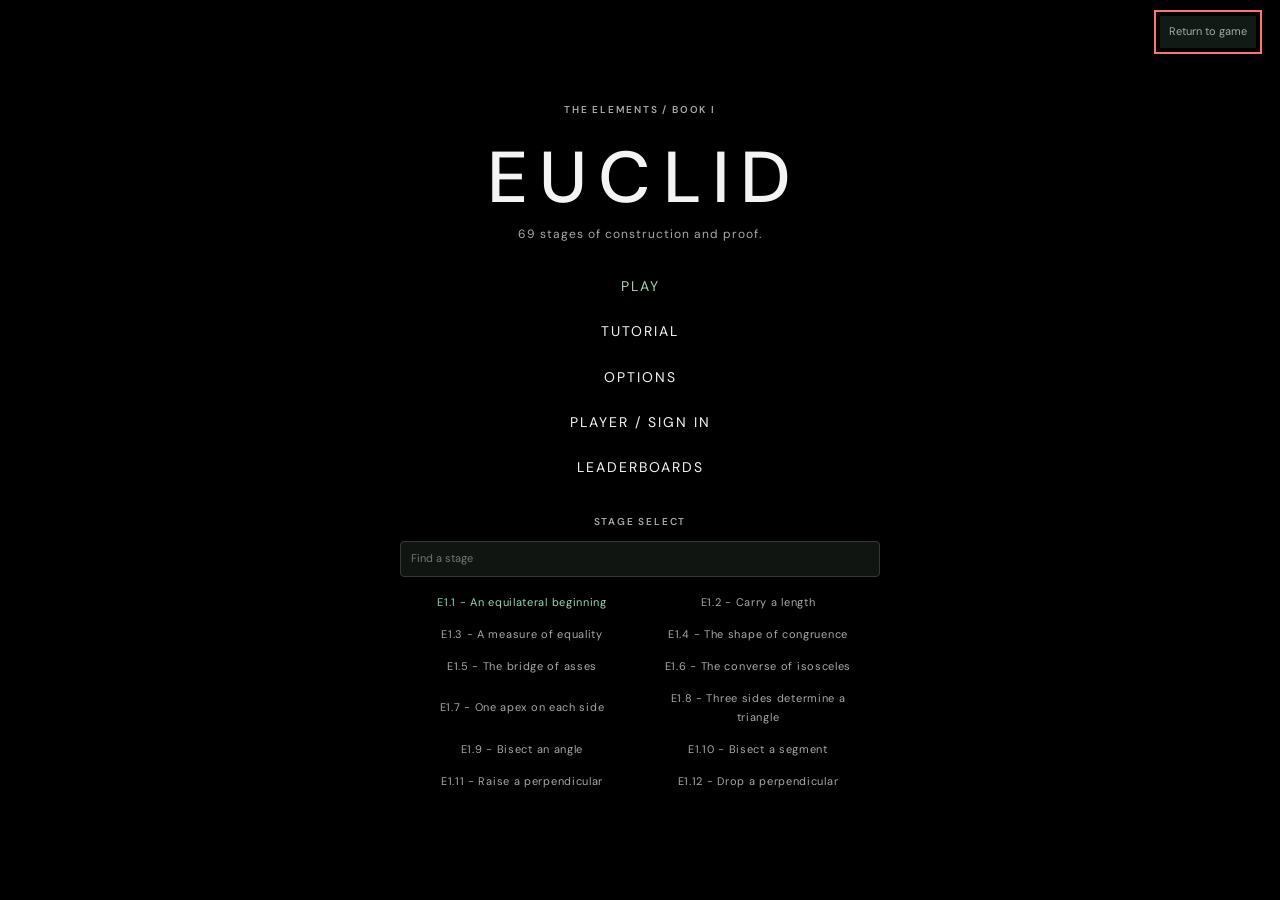
<file: index.html>
<!doctype html>
<html lang="en"><head><meta charset="utf-8"><meta name="viewport" content="width=device-width,initial-scale=1,interactive-widget=resizes-content"><title>Euclid — A workshop in first principles</title><link rel="stylesheet" href="style.css?v=plain-book3-proofs-20261116"></head>
<body><header><a class="brand" href="./">Ε <span>EUCLID<small>A WORKSHOP IN FIRST PRINCIPLES</small></span></a><nav id="chapters" aria-label="Propositions"></nav><div class="header-actions"><button id="main-menu-button" type="button">Menu</button><button id="help">How to play ↗</button></div></header>
<main><section class="brief"><div><span class="eyebrow">THE ELEMENTS / BOOK I</span><h1 id="title"></h1><p id="description"></p><p id="practice-status" class="practice-status" role="status" hidden></p></div><div class="brief-actions"><button id="practice-next" type="button" hidden>Next stage</button><button id="hint">✧ &nbsp; A little guidance</button></div><aside id="learning-guidance" hidden role="button" tabindex="0" aria-label="Perform the next guided step"><span class="eyebrow">NEXT STEP &#9654;</span><p id="learning-instructions" role="status" aria-live="polite"></p></aside><div id="ranked-status" class="ranked-status" hidden aria-live="polite"><strong>RANKED</strong><span id="ranked-timer" aria-live="off">0:00.0</span><span id="ranked-message"></span><button id="ranked-retry" type="button" hidden>Retry upload</button></div></section>
<section class="workspace"><div class="mobile-views" role="group" aria-label="Work panel"><button type="button" data-mobile-view="construction" aria-controls="construction-panel" aria-pressed="true">&larr; Construction</button><button type="button" data-mobile-view="proof" aria-controls="proof-panel" aria-pressed="false">Proof &rarr;</button></div><div class="drawing" id="construction-panel"><div class="panelhead"><span>01 &nbsp; CONSTRUCTION</span><div><button id="undo">Undo</button><button id="reset">Start over</button></div></div><div class="canvaswrap"><svg id="canvas" viewBox="0 0 800 540" role="img" aria-label="Interactive geometric construction"></svg><div id="instruction" role="status"></div><div class="canvasnote">STRAIGHTEDGE & COMPASS <span>Click points to construct</span></div></div></div>
<aside class="proof" id="proof-panel"><div class="panelhead"><span>02 &nbsp; DEMONSTRATION</span><span id="count">0 lines</span></div><div class="proofbody"><div class="given"><button type="button" id="given-tool" title="Select the given hypothesis as a proof justification">Given - use as justification</button><button id="logic-tool" type="button">Deduction</button><p id="given"></p></div><div id="lines"></div><form id="lineform"><label for="statement">Your next statement</label><input id="statement" placeholder="Write your statement" autocomplete="off" required><div id="format-help" role="status" aria-live="polite" hidden></div><button type="submit">+ Add a line</button><button type="button" id="cancel-edit" hidden>Cancel edit</button></form><p class="proofnote">Write a formal statement, then select a reference below and click its line to justify it.</p><div id="complete" hidden></div></div><div class="proof-composer" hidden></div></aside></section>
<section class="shelf"><div class="shelfhead"><span class="eyebrow">YOUR MATHEMATICAL TOOLBOX</span><span id="selected">Choose a tool or a reference</span></div><div class="tabs" role="group" aria-label="Reference menus"><button data-tab="definitions" type="button" aria-expanded="false" aria-controls="toolpopup">01 &nbsp; Definitions</button><button data-tab="postulates" type="button" aria-expanded="false" aria-controls="toolpopup">02 &nbsp; Postulates</button><button data-tab="notions" type="button" aria-expanded="false" aria-controls="toolpopup">03 &nbsp; Common notions</button><button data-tab="propositions" type="button" aria-expanded="false" aria-controls="toolpopup">04 &nbsp; Proven propositions</button></div><div id="toolpopup" role="region" aria-labelledby="popup-title" hidden><div class="popuphead"><span id="popup-title"></span><button type="button" id="close-tools" aria-label="Close reference menu">&times;</button></div><div id="tools"></div><a class="reference-source" href="https://www.euclids-elements.org/elements/books/bookI/" target="_blank" rel="noreferrer">Book I - definitions, postulates & common notions</a></div></section></main>
<dialog id="main-menu" aria-labelledby="menu-title"><div class="arcade-menu-content"><div class="menu-top"><span class="eyebrow">THE ELEMENTS / BOOK I</span><button id="resume-menu" type="button" aria-label="Close main menu">Return to game</button></div><h2 id="menu-title">Euclid</h2><p class="menu-intro">48 stages of construction and proof.</p><div id="menu-home"><div class="menu-actions"><button id="continue-menu" type="button">Play</button><button id="tutorial-menu" type="button">Tutorial</button><button id="settings-menu" type="button">Options</button><button id="account-menu" type="button">Player / Sign in</button><button id="leaderboard-menu" type="button">Leaderboards</button></div><div class="menu-jump"><span class="eyebrow">STAGE SELECT</span><input id="jump-search" type="search" placeholder="Find a stage" aria-label="Search propositions"><div id="jump-options"></div></div></div><section id="settings-view" aria-labelledby="settings-title" hidden>
<h3 id="settings-title">Options</h3><p class="settings-intro">Choose what you want to practice.</p><p id="settings-mode" class="settings-mode"></p>
<div class="settings-list">
<label class="setting-row"><span><strong>Ranked mode</strong><small>Start fresh for a shared leaderboard time. Locks all skips, hints, Learning mode, tool names, and audio cues off. Timer keeps running in menus.</small></span><input type="checkbox" role="switch" data-setting="rankedMode"></label>
<label class="setting-row"><span><strong>Skip construction</strong><small>Supply the finished diagram. Your own drawing is kept for later.</small></span><input type="checkbox" role="switch" data-setting="skipConstruction"></label>
<label class="setting-row"><span><strong>Skip proof</strong><small>Supply proof statements, but still choose their justifications. Turn off justifications too to fill them automatically; the proof stays visible.</small></span><input type="checkbox" role="switch" data-setting="skipProof"></label>
<label class="setting-row"><span><strong>Skip justifications</strong><small>Write statements; the program checks whether they follow automatically.</small></span><input type="checkbox" role="switch" data-setting="skipJustifications"></label>
<label class="setting-row"><span><strong>Learning mode</strong><small>Keep next-step guidance visible. Click it to perform that step.</small></span><input type="checkbox" role="switch" data-setting="learningMode"></label>
<label class="setting-row"><span><strong>Sound effects</strong><small>Low beep for correct tool choices and successful constructions; click for incorrect attempts.</small></span><input type="checkbox" role="switch" data-setting="soundEffects"></label>
<div class="sound-preview"><button id="test-sound" type="button">Test sound</button><button id="test-click" type="button">Test click</button><span id="sound-status" role="status" aria-live="polite"></span></div>
<label class="setting-row"><span><strong>Show hints</strong><small>Keep the next-step hint button available.</small></span><input type="checkbox" role="switch" data-setting="showHints"></label>
<label class="setting-row"><span><strong>Show definition names</strong><small>Turn off names and full-reference previews for definitions.</small></span><input type="checkbox" role="switch" data-setting="showDefinitionNames"></label>
<label class="setting-row"><span><strong>Show postulate names</strong><small>Turn off names and full-reference previews for postulates.</small></span><input type="checkbox" role="switch" data-setting="showPostulateNames"></label>
<label class="setting-row"><span><strong>Show common notion names</strong><small>Turn off names and full-reference previews for common notions.</small></span><input type="checkbox" role="switch" data-setting="showCommonNotionNames"></label>
<label class="setting-row"><span><strong>Show proposition names</strong><small>Turn off names and full-reference previews for propositions.</small></span><input type="checkbox" role="switch" data-setting="showPropositionNames"></label>
<label class="setting-row"><span><strong>Larger point labels</strong><small>Increase the size of geometric labels in the diagram.</small></span><input type="checkbox" role="switch" data-setting="largeLabels"></label>
</div><div class="settings-actions"><button id="reset-settings" type="button">Restore defaults</button><button id="back-from-settings" type="button">Main menu</button></div></section></div></dialog><dialog id="account-dialog" class="online-dialog" aria-labelledby="account-title">
<button id="account-close" class="online-close" type="button">Close</button><h2 id="account-title">Player account</h2>
<div id="account-signed-out"><div class="online-tabs"><button id="account-login" type="button" aria-pressed="true">Sign in</button><button id="account-create" type="button" aria-pressed="false">Create account</button></div>
<form id="account-form"><label>Username<input id="account-username" autocomplete="username" pattern="[A-Za-z0-9_]{3,24}" minlength="3" maxlength="24" required></label><label>Password<input id="account-password" type="password" autocomplete="current-password" maxlength="128" required></label><label id="account-confirm-row" hidden>Repeat password<input id="account-confirm" type="password" autocomplete="new-password" maxlength="128"></label><button id="account-submit" type="submit">Sign in</button></form>
<p>Use 3&ndash;24 letters, numbers, or underscores for your public username. New passwords need at least 10 characters. Keep your password safe: email recovery is not enabled.</p></div>
<div id="account-signed-in" hidden><p>Signed in as <strong id="account-player"></strong>. This browser stays signed in by default.</p><button id="account-signout" type="button">Sign out on this device</button></div><p id="account-status" role="status" aria-live="polite"></p></dialog>
<dialog id="leaderboard-dialog" class="online-dialog" aria-labelledby="leaderboard-title"><header class="leaderboard-header"><button id="leaderboard-close" class="online-close" type="button">Close</button><h2 id="leaderboard-title">Leaderboards</h2><p>Best time per player. Top 100 per proposition. Click a heading to hide or show its entries.</p><div class="online-actions"><button id="leaderboard-refresh" type="button">Refresh</button><button id="leaderboard-expand" type="button">Show all</button><button id="leaderboard-collapse" type="button">Hide all</button></div><p id="leaderboard-status" role="status"></p></header><div id="leaderboard-boards" aria-label="Proposition leaderboards" tabindex="0"></div></dialog>
<dialog id="tutorial-dialog" aria-labelledby="tutorial-heading"><div class="tutorial-top"><h2 id="tutorial-heading">Tutorial</h2><span id="tutorial-progress"></span><button id="tutorial-close" type="button">Main menu</button></div><section id="tutorial-home"><p>Practice construction and proof with the bottom menus. Correct examples advance after half a second.</p><div class="tutorial-search"><input id="tutorial-search" type="search" placeholder="Find a tool or topic" aria-label="Search tutorial lessons"><button id="tutorial-resume" type="button">Start / Resume</button></div><div id="tutorial-list"></div></section><section id="tutorial-exercise" hidden><div class="tutorial-brief"><button id="tutorial-catalog" type="button">All lessons</button><h3 id="tutorial-title"></h3><p id="tutorial-reference"></p><p id="tutorial-prompt" tabindex="-1"></p><p id="tutorial-facts"></p></div><div class="tutorial-work"><svg id="tutorial-canvas" viewBox="0 0 500 380" role="group" aria-label="Tutorial construction"></svg><div class="tutorial-answer"><div id="tutorial-response"></div><details id="tutorial-context" hidden><summary>Established proof lines</summary><ol id="tutorial-prior"></ol></details></div></div><div class="tutorial-bottom"><p id="tutorial-status" role="status" aria-live="polite"></p><div><button id="tutorial-retry" type="button">Try again</button><button id="tutorial-next" type="button" disabled>Next example</button></div></div></section><div id="tutorial-toolbox" hidden></div></dialog><dialog id="modal" aria-labelledby="modaltitle"><button id="closemodal" aria-label="Close">×</button><span class="eyebrow" id="modalkicker"></span><h2 id="modaltitle"></h2><div id="modalbody"></div></dialog><footer>Learn by making. Understand by proving.<a href="https://www.euclids-elements.org/elements/books/bookI/" target="_blank" rel="noreferrer">Read Book I ↗</a></footer><script src="lessons.js?v=book3-first-seven-20261115"></script><script src="book1-lessons.js?v=book3-first-seven-20261115"></script><script src="euclid-proofs.js?v=book3-first-seven-20261115"></script><script src="book2-lessons.js?v=book3-first-seven-20261115"></script><script src="book3-lessons.js?v=book3-first-seven-20261115"></script><script src="books.js?v=book3-first-seven-20261115"></script><script src="course.js?v=book3-first-seven-20261115"></script><script src="construction.js?v=book3-first-seven-20261115"></script><script src="logic.js?v=book3-first-seven-20261115"></script><script src="symbolic.js?v=book3-first-seven-20261115"></script><script src="book1-logic.js?v=book3-first-seven-20261115"></script><script src="curves.js?v=book3-first-seven-20261115"></script><script src="book2-logic.js?v=book3-first-seven-20261115"></script><script src="book3-circles.js?v=book3-first-seven-20261115"></script><script src="book3-logic.js?v=book3-first-seven-20261115"></script><script src="guidance.js?v=book3-first-seven-20261115"></script><script src="book1-ui.js?v=book3-first-seven-20261115"></script><script src="format-help.js?v=book3-first-seven-20261115"></script><script src="settings.js?v=plain-book3-proofs-20261116"></script><script src="proof-scopes.js?v=independent-proof-order-20261116"></script><script src="automatic-statements.js?v=all-special-statements-20261116"></script><script src="canvas-input.js?v=book3-first-seven-20261115"></script><script src="label-layout.js?v=book3-first-seven-20261115"></script><script src="angle-visuals.js?v=book3-first-seven-20261115"></script><script src="mobile-layout.js?v=book3-first-seven-20261115"></script><script src="feedback.js?v=book3-first-seven-20261115"></script><script src="app.js?v=all-special-statements-20261116"></script><script src="vendor/supabase-2.119.0.js"></script><script src="online-config.js?v=book3-first-seven-20261115"></script><script src="online.js?v=book3-first-seven-20261115"></script><script src="tutorial-lessons.js?v=book3-first-seven-20261115"></script><script src="tutorial.js?v=book3-first-seven-20261115"></script><script src="main-menu.js?v=book3-first-seven-20261115"></script></body></html>
</file>
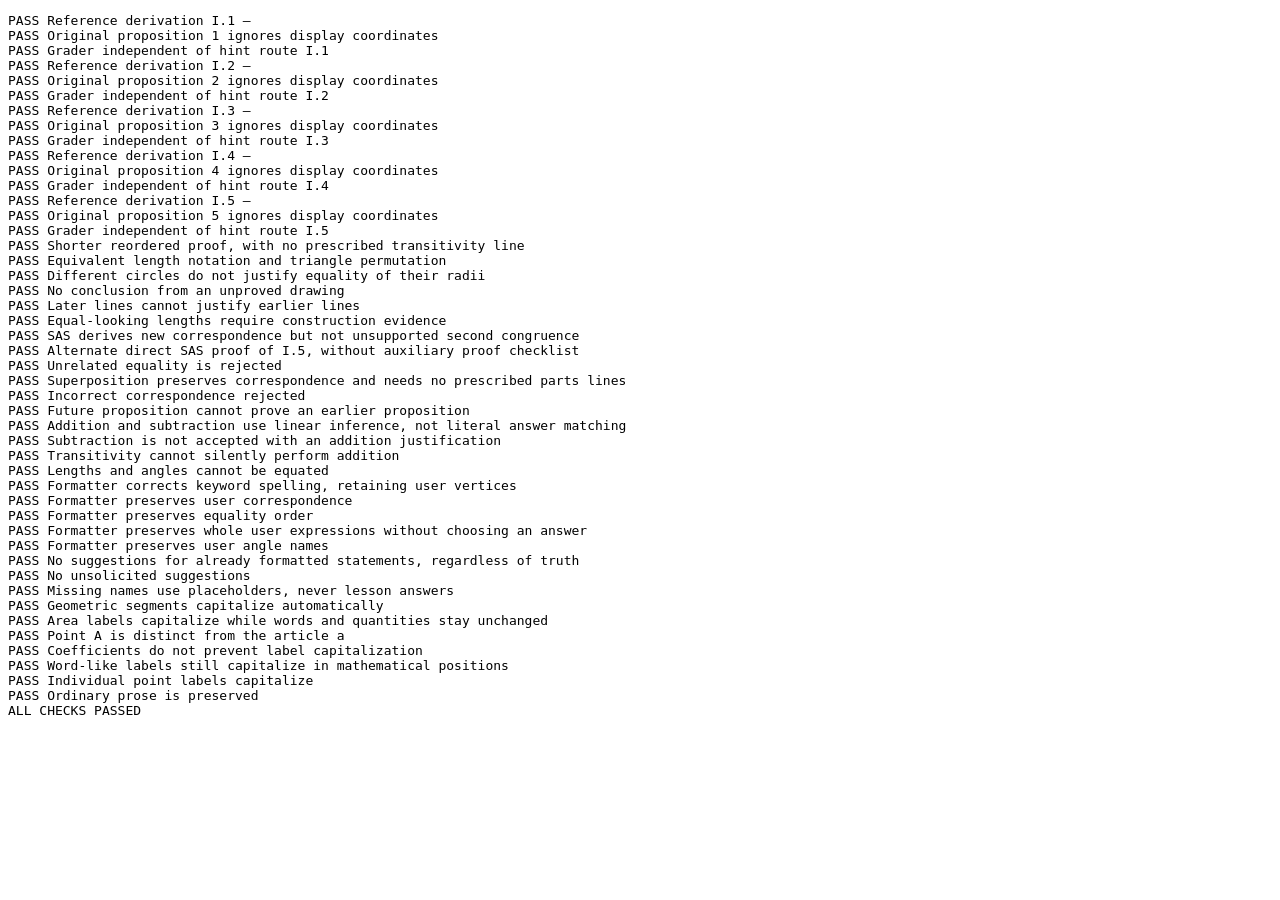
<file: tests/logic.html>
<!doctype html><html lang="en"><meta charset="utf-8"><title>Euclid logic regression tests</title><body><pre id="results">Running…</pre><script src="../lessons.js"></script><script src="../construction.js"></script><script src="../logic.js"></script><script src="../format-help.js"></script><script src="logic-tests.js"></script></body></html>
</file>
<file: style.css>
@import url('https://fonts.googleapis.com/css2?family=DM+Sans:wght@400;500;600;700&family=Libre+Caslon+Display&display=swap');
:root{--paper:#000000;--ink:#f4f4f4;--muted:#a5aaa7;--line:#333936;--green:#98d8af;--rust:#ff7272}*{box-sizing:border-box}body{margin:0;background:var(--paper);color:var(--ink);font-family:'DM Sans',sans-serif;font-size:14px}button,input{font:inherit}button{cursor:pointer;color:inherit}button:focus-visible,a:focus-visible{outline:2px solid var(--rust);outline-offset:4px}button{border:1px solid var(--line);background:transparent;border-radius:4px;padding:9px 14px}button:hover{background:#202623}header{height:100px;margin:0 4%;display:flex;align-items:center;justify-content:space-between;border-bottom:1px solid var(--line)}.brand{display:flex;gap:14px;align-items:center;text-decoration:none;color:var(--ink);font-family:serif;font-size:49px}.brand span{font:600 22px 'DM Sans',sans-serif;letter-spacing:4px}.brand small{display:block;font-size:8px;letter-spacing:1.5px;margin-top:6px}nav{display:flex;gap:9px}nav button{border-radius:50%;width:38px;height:38px;padding:0}nav button.active{background:var(--ink);color:var(--paper)}nav button.done{border-color:var(--green);box-shadow:inset 0 -3px var(--green)}header>button{border:0}main{margin:0 4%}.brief{display:flex;justify-content:space-between;align-items:center;padding:32px 0 26px}.eyebrow{font-size:10px;font-weight:600;letter-spacing:1.8px;color:var(--muted)}h1{font:44px 'Libre Caslon Display',Georgia,serif;margin:9px 0}p{line-height:1.7}.brief p{margin:0;max-width:780px;color:#b5bcb7}.brief>button{border-color:#505c54;white-space:nowrap;margin-left:20px}.workspace{display:grid;grid-template-columns:2fr 1fr;border:1px solid var(--line);border-radius:7px;overflow:hidden;background:#080b09;min-height:560px}.panelhead{display:flex;align-items:center;justify-content:space-between;height:51px;border-bottom:1px solid var(--line);padding:0 20px;font-size:10px;letter-spacing:1.6px}.panelhead button{border:0;padding:5px 8px;font-size:11px;letter-spacing:0}.canvaswrap{position:relative;background-image:radial-gradient(#303833 0.7px,transparent .7px);background-size:20px 20px}svg{width:100%;height:490px;display:block;touch-action:none}svg .point{cursor:grab;fill:var(--ink);stroke:#080b09;stroke-width:3}svg text{font:italic 21px Georgia,serif;fill:var(--ink);pointer-events:none}svg .edge{stroke:var(--ink);stroke-width:2.8;fill:none}svg .circle{stroke:#8bc5a0;stroke-width:2;fill:none}svg .ghost{stroke:#687d70;stroke-width:1.8;stroke-dasharray:6 6;fill:none}#instruction{position:absolute;top:18px;left:50%;transform:translateX(-50%);max-width:90%;text-align:center;background:#080b09ed;border:1px solid var(--line);padding:9px 16px;border-radius:20px;font-size:12px;pointer-events:none}.canvasnote{padding:12px 20px 17px;font-size:9px;letter-spacing:1.4px;color:var(--muted);display:flex;justify-content:space-between}.canvasnote span{letter-spacing:0;font-size:10px}.proof{border-left:1px solid var(--line)}.proofbody{padding:22px;max-height:540px;overflow:auto}.given{border-bottom:1px solid var(--line);margin-bottom:20px}.given p{font-family:Georgia,serif;font-size:17px}.proofline{display:grid;grid-template-columns:22px 1fr 20px;gap:6px;padding:13px 0;border-bottom:1px solid var(--line);cursor:pointer}.proofline .num{color:var(--muted);font-size:11px;padding-top:3px}.proofline strong{font:18px Georgia,serif}.proofline small{display:block;margin-top:7px;color:var(--muted);line-height:1.5}.proofline .status{font-weight:bold;color:var(--rust)}.proofline.valid .status{color:var(--green)}.remove{border:0;padding:0;font-size:10px;color:var(--muted)}form{margin-top:24px}form label{font-size:11px;display:block;margin-bottom:8px}input{width:100%;padding:12px;background:#101512;border:1px solid var(--line);border-radius:4px;color:var(--ink)}form button{width:100%;margin-top:9px;border-style:dashed}.proofnote{font-size:11px;color:var(--muted)}#complete{padding:15px;background:#14291c;border-radius:4px;line-height:1.7}#complete button{margin-top:10px;width:100%}.shelf{margin-top:25px;border:1px solid var(--line);border-radius:6px;overflow:hidden}.shelfhead{display:flex;justify-content:space-between;padding:14px 20px;font-size:11px;color:var(--muted)}.tabs{display:grid;grid-template-columns:repeat(4,1fr);border-block:1px solid var(--line)}.tabs button{border:0;border-right:1px solid var(--line);border-radius:0;padding:16px;text-align:left;font-size:12px}.tabs button.active{background:#19291f;box-shadow:inset 0 -2px var(--green)}#tools{display:flex;gap:10px;padding:16px;flex-wrap:wrap;min-height:100px}.tool{text-align:left;flex:1;min-width:155px;background:#0d120f;font-size:12px}.tool small{display:block;font-size:10px;color:var(--muted);margin-top:6px;line-height:1.5}.tool.active{border-color:var(--green);background:#19291f}.tool:disabled{opacity:.45;cursor:not-allowed}footer{margin:22px 4%;display:flex;justify-content:space-between;color:var(--muted);font-size:10px}a{color:inherit}dialog{max-width:500px;border:1px solid var(--line);border-radius:9px;background:var(--paper);padding:35px;color:var(--ink);line-height:1.8}dialog::backdrop{background:#000000b3}dialog h2{font:34px Georgia,serif}#closemodal{float:right;border:0;font-size:24px}.empty{font-size:12px;color:var(--muted)}@media(min-width:1500px){main,header,footer{max-width:1500px;margin-left:auto;margin-right:auto}}@media(max-width:800px){header{height:82px}.brand small{display:none}header>button{display:none}h1{font-size:34px}.brief{align-items:flex-start}.workspace{grid-template-columns:1fr}.proof{border-left:0;border-top:1px solid var(--line)}svg{height:400px}.proofbody{max-height:none}.tabs button{padding:12px 8px;font-size:10px}.shelfhead{gap:20px}.canvasnote span{display:none}.brief>button{font-size:11px;padding:10px}.tool{min-width:130px}.brand span{font-size:16px}.brand{font-size:35px;gap:7px}nav{gap:4px}nav button{width:30px;height:30px}}

/* The application occupies the viewport; long content stays within its panel. */
:root{color-scheme:dark}
html{height:100%;overflow:hidden}
body{height:100vh;height:100dvh;overflow:hidden;display:grid;grid-template-rows:64px minmax(0,1fr) 28px}
header{height:auto;min-width:0;margin:0 3%}
.brand{font-size:36px}.brand span{font-size:18px}.brand small{font-size:7px}
main{min-height:0;min-width:0;margin:0 3%;display:grid;grid-template-rows:auto minmax(0,1fr) auto;gap:12px}
.brief{padding:14px 0 0;min-width:0}.brief>div{min-width:0}h1{font-size:34px;margin:5px 0}.brief p{font-size:12px;line-height:1.45}
.workspace{min-height:0;grid-template-columns:minmax(0,2fr) minmax(0,1fr)}
.drawing,.proof{min-height:0;min-width:0;display:grid;grid-template-rows:40px minmax(0,1fr)}
.panelhead{height:40px;padding:0 14px;letter-spacing:1px;gap:8px}
.canvaswrap{min-height:0;display:grid;grid-template-rows:minmax(0,1fr) 28px;overflow:hidden}
svg{height:100%;min-height:0;min-width:0}
.canvasnote{padding:6px 12px;white-space:nowrap;font-size:8px}.canvasnote span{font-size:9px}
#instruction{top:10px;font-size:11px;padding:6px 12px;width:max-content}
.proofbody{min-height:0;max-height:none;overflow:auto;padding:16px;scrollbar-gutter:stable}
.proofline strong{overflow-wrap:anywhere}.proofline small{overflow-wrap:anywhere}
.shelf{margin-top:0;min-height:0;max-height:25dvh;display:grid;grid-template-rows:30px 40px minmax(0,1fr)}
.shelfhead{padding:8px 14px;gap:12px;min-width:0}.shelfhead .eyebrow{font-size:9px}#selected{overflow:hidden;text-overflow:ellipsis;white-space:nowrap}
.tabs{min-width:0}.tabs button{padding:10px 12px;font-size:11px;min-width:0}
#tools{min-height:0;padding:10px;gap:8px;flex-wrap:nowrap;overflow:auto}
.tool{min-width:145px;padding:8px 10px}.tool small{font-size:10px}
footer{margin:0 3%;align-items:center;min-width:0}
button,input,.proofbody,#tools{scrollbar-color:#526358 #0d120f;scrollbar-width:thin}
dialog{max-height:85dvh;overflow:auto}
@media(min-width:1500px){main,header,footer{width:94%;max-width:none;margin-left:3%;margin-right:3%}}
@media(max-width:800px){
 body{grid-template-rows:52px minmax(0,1fr) 22px}
 header{height:auto}.brand small{display:none}.brand{font-size:28px}.brand span{font-size:14px;letter-spacing:2px}
 main{gap:8px}.brief{padding-top:8px;align-items:center}h1{font-size:25px}.brief .eyebrow{font-size:8px}.brief p{font-size:10px}.brief>button{padding:8px;font-size:10px;margin-left:8px}
 .workspace{grid-template-columns:minmax(0,3fr) minmax(0,2fr)}.proof{border-left:1px solid var(--line);border-top:0}
 .panelhead{padding:0 8px;font-size:8px;letter-spacing:0}.panelhead button{font-size:9px;padding:4px}
 .proofbody{padding:10px}.given p{font-size:14px}.proofline{grid-template-columns:16px minmax(0,1fr) 12px;gap:3px}.proofline strong{font-size:15px}.proofline small{font-size:10px}
 .canvasnote{font-size:7px}.canvasnote span{display:none}#instruction{font-size:9px;max-width:95%;white-space:normal}
 .shelf{grid-template-rows:26px 36px minmax(0,1fr);max-height:24dvh}.shelfhead{padding:6px 10px}.shelfhead .eyebrow{font-size:7px}.shelfhead #selected{font-size:9px}
 .tabs button{padding:6px;font-size:9px}.tool{min-width:135px;font-size:11px}#tools{padding:7px}.tool small{font-size:9px}
 footer{font-size:8px}form{margin-top:14px}input{padding:8px;font-size:12px}
}
@media(max-height:650px){
 body{grid-template-rows:46px minmax(0,1fr) 20px}
 main{gap:7px}.brief{padding-top:5px}h1{font-size:25px;margin:2px 0}.brief .eyebrow{display:none}.brief p{font-size:11px}
 .shelf{max-height:28dvh;grid-template-rows:24px 32px minmax(0,1fr)}.shelfhead{padding:5px 12px}.tabs button{padding:6px 10px}.tool small{display:none}#tools{padding:7px}.tool{min-height:32px}
 .canvasnote{display:none}.canvaswrap{grid-template-rows:minmax(0,1fr)}
}

/* Bottom command bar with upward-opening reference palettes. */
.shelf{position:relative;overflow:visible;max-height:none;grid-template-rows:30px 40px}
.tabs{border-bottom:0}.tabs button::after{content:' \25b4';float:right;color:var(--muted)}
.tabs button.active::after{content:' \25be';color:var(--green)}
#toolpopup{position:absolute;bottom:40px;left:0;right:0;z-index:20;display:grid;grid-template-rows:auto minmax(0,1fr) auto;max-height:min(62dvh,560px);background:#0a0e0b;border:1px solid #526358;border-radius:7px 7px 0 0;box-shadow:0 -12px 45px #000b;overflow:hidden}
#toolpopup[hidden]{display:none}
.popuphead{display:flex;align-items:center;justify-content:space-between;padding:10px 16px;border-bottom:1px solid var(--line);font-size:12px;font-weight:600;letter-spacing:.6px}
.popuphead button{border:0;padding:0 6px;font-size:22px;line-height:1}
#tools{display:grid;grid-template-columns:repeat(auto-fit,minmax(180px,1fr));gap:5px;overflow-y:auto;overflow-x:hidden;padding:12px;align-content:start;overscroll-behavior:contain}
#tools .tool{min-width:0;min-height:0;padding:8px 10px;text-align:left;white-space:normal}
#tools .tool small{display:none}
.reference-source{display:block;padding:9px 16px;border-top:1px solid var(--line);font-size:10px;color:var(--muted);text-decoration:none}
#given-tool{padding:5px 8px;font-size:10px;color:var(--muted)}#given-tool.active{border-color:var(--green);color:var(--green)}
@media(max-width:800px){.shelf{grid-template-rows:26px 36px}#toolpopup{bottom:36px;max-height:65dvh}#tools{grid-template-columns:repeat(2,minmax(0,1fr));padding:8px}#tools .tool{padding:9px;font-size:11px}#tools .tool small{font-size:10px}.tabs button::after{display:none}}
@media(max-height:650px){.shelf{grid-template-rows:24px 32px}#toolpopup{bottom:32px;max-height:65dvh}.popuphead{padding:7px 12px}#tools .tool{padding:8px}#tools .tool small{font-size:10px}.reference-source{padding:6px 12px}}

/* Each palette occupies the column of its own command button. */
#toolpopup{left:calc(var(--menu-column,0) * 25%);right:auto;width:25%;border-radius:6px 6px 0 0}
.popuphead{padding:9px 10px;gap:4px;font-size:11px;min-width:0}.popuphead span{overflow-wrap:anywhere}
#tools{grid-template-columns:repeat(auto-fit,minmax(48px,1fr));grid-auto-rows:max-content;padding:8px;gap:5px}
#tools .tool{display:flex;align-items:center;justify-content:center;min-height:36px;text-align:center;padding:10px 5px;font-size:12px;line-height:1.25;white-space:nowrap}
.reference-source{padding:7px 10px;font-size:9px;overflow-wrap:anywhere}
#tool-name{position:fixed;z-index:100;max-width:min(280px,calc(100vw - 16px));padding:7px 10px;border:1px solid #526358;border-radius:4px;background:#18211b;color:var(--ink);font-size:12px;line-height:1.4;box-shadow:0 4px 16px #0009;pointer-events:none}
#tool-name[hidden]{display:none}
@media(max-width:800px){#tools{grid-template-columns:repeat(auto-fit,minmax(38px,1fr));padding:5px;gap:4px}#tools .tool{padding:9px 3px;font-size:10px}.popuphead{padding:7px 5px;font-size:9px}.popuphead button{padding:0 3px;font-size:18px}.reference-source{padding:6px;font-size:8px}}

.edit-line{float:right;padding:3px 6px;margin-left:6px;font-size:10px;color:var(--muted);border-color:var(--line)}
#cancel-edit[hidden]{display:none}

.header-actions{display:flex;align-items:center;gap:8px}.header-actions #help{border:0}
#main-menu{width:min(520px,calc(100vw - 24px));padding:28px;max-height:90dvh}
.menu-top{display:flex;align-items:center;justify-content:space-between;gap:12px}.menu-top button{font-size:11px}
#main-menu h2{font:48px 'Libre Caslon Display',Georgia,serif;margin:14px 0 0}.menu-intro{color:var(--muted);margin:0 0 20px;font-size:13px}
.menu-actions{display:grid;grid-template-columns:1fr 1fr;gap:9px}.menu-actions button{text-align:left;padding:14px;font-size:13px}#continue-menu{background:#19291f;border-color:var(--green)}
.menu-jump{border-top:1px solid var(--line);margin-top:22px;padding-top:16px}#jump-options{display:grid;gap:6px;margin-top:10px}#jump-options button{text-align:left;padding:9px 12px;font-size:12px}#jump-options .current{border-color:var(--green)}
#fresh-confirm{padding:12px;margin-top:12px;border:1px solid var(--rust);border-radius:4px;font-size:12px}#fresh-confirm p{margin-top:0}#fresh-confirm button{font-size:11px;margin:3px 3px 0 0}
#fresh-confirm[hidden],#save-file[hidden]{display:none}#save-status{font-size:12px;color:var(--muted);margin-bottom:0;overflow-wrap:anywhere}
@media(max-width:800px){.header-actions #help{display:none}.header-actions{gap:0}#main-menu-button{padding:6px 9px;font-size:11px}#main-menu{padding:20px}.menu-actions button{padding:11px;font-size:12px}}

#format-help{margin-top:8px;color:var(--muted);font-size:11px}#format-help[hidden]{display:none}#format-help button{width:auto;margin:3px 0;padding:4px 7px;border-style:solid;text-align:left;font-size:11px}#format-help button:disabled{color:var(--muted);cursor:default}

/* The main menu is its own opaque screen, rather than a window over the game. */
#main-menu{position:fixed;inset:0;width:100vw;height:100vh;height:100dvh;max-width:none;max-height:none;margin:0;padding:24px;border:0;border-radius:0;background:#000;box-shadow:none;overflow:auto}
#main-menu[open]{display:grid;place-items:center}
#main-menu::backdrop{background:#000;opacity:1}
.arcade-menu-content{width:min(100%,480px);margin:auto;text-align:center}
#main-menu .menu-top{justify-content:center}
#main-menu #resume-menu{position:fixed;top:16px;right:24px;font-size:11px;color:var(--muted);padding:6px 9px}
#main-menu h2{font-family:'DM Sans',sans-serif;font-size:clamp(44px,8vh,78px);font-weight:500;letter-spacing:.2em;text-indent:.2em;text-transform:uppercase;margin:12px 0 0}
#main-menu .menu-intro{font-size:12px;letter-spacing:1px;margin:0 0 22px}
#main-menu .menu-actions{grid-template-columns:1fr;gap:4px}
#main-menu button{border:0;border-radius:0;box-shadow:none;background:transparent}
#main-menu .menu-actions button,#main-menu #jump-options button{text-align:center;padding:8px 12px;font-size:13px;letter-spacing:.7px;position:relative}
#main-menu .menu-actions button:hover,#main-menu #jump-options button:hover,#main-menu button:focus-visible{background:#111a14;color:var(--green)}
#main-menu .menu-actions button:hover::before,#main-menu #jump-options button:hover::before{content:'\203a';margin-right:10px;color:var(--green)}
#main-menu #continue-menu{color:var(--green)}
#main-menu .menu-jump{border:0;margin-top:20px;padding-top:0}
#main-menu #jump-options{gap:0;margin-top:6px}
#main-menu #jump-options button{font-size:11px;padding:6px 10px;color:var(--muted)}
#main-menu #jump-options .current{color:var(--green)}
#main-menu #fresh-confirm{border:0;background:#201010;text-align:left}
#main-menu #save-status{font-size:11px}
@media(max-height:650px){#main-menu{padding:18px}#main-menu h2{font-size:42px;margin-top:6px}#main-menu .menu-intro{margin-bottom:12px}#main-menu .menu-jump{margin-top:12px}#main-menu .menu-actions button{padding:6px 10px}#main-menu #jump-options button{padding:4px 8px}}

#menu-home[hidden],#save-points-view[hidden]{display:none}
#save-points-view h3{font-size:18px;font-weight:500;letter-spacing:2px;margin:14px 0 0}.save-location{font-size:11px;color:var(--muted);margin:4px 0 18px}
#save-point-form{text-align:left;margin:0 0 16px}#save-point-form label{font-size:11px;color:var(--muted)}.save-point-entry{display:flex;gap:8px}.save-point-entry input{min-width:0}.save-point-entry button{width:auto;margin:0;flex-shrink:0}
#save-points-list{display:grid;gap:7px;max-height:33dvh;overflow:auto;text-align:left;padding:3px;scrollbar-width:thin}
#main-menu .save-point{text-align:left;padding:12px;background:#0d120f;width:100%}.save-point strong,.save-point span,.save-point small{display:block}.save-point strong{font-size:13px;color:var(--ink);font-weight:500}.save-point span{font-size:11px;color:var(--muted);margin-top:5px}.save-point small{font-size:10px;color:var(--muted);margin-top:4px}
#main-menu .save-point:hover,#main-menu .save-point:focus-visible{background:#19291f}.save-file-actions{display:flex;justify-content:center;gap:20px;margin-top:14px}.save-file-actions button,#main-menu #back-from-saves{font-size:11px;padding:7px 10px;color:var(--muted)}
#main-menu:has(#save-points-view:not([hidden])) h2{font-size:clamp(32px,6vh,54px);margin-top:8px}#main-menu:has(#save-points-view:not([hidden])) .menu-intro{margin-bottom:10px}

.delete-line{float:right;padding:3px 6px;margin-left:4px;font-size:10px;color:var(--rust);border-color:var(--line)}

#chapters{min-width:0;max-width:50%;gap:6px;align-items:center}#chapters select{min-width:0;max-width:330px;background:#080b09;color:var(--ink);border:1px solid var(--line);border-radius:3px;padding:8px;font:12px 'DM Sans',sans-serif}#chapters button{flex-shrink:0}
#jump-options{max-height:24dvh;overflow:auto;grid-template-columns:repeat(2,minmax(0,1fr));scrollbar-width:thin;padding:4px}#jump-options button[hidden]{display:none}#jump-search{font-size:11px;padding:7px 10px;margin-top:8px}
#logic-tool{padding:5px 8px;font-size:10px;color:var(--muted);margin-left:5px}
#canvas .edge,#canvas .circle,#canvas .ghost{vector-effect:non-scaling-stroke}
@media(max-width:800px){#chapters select{max-width:170px;font-size:10px;padding:6px}#chapters button{width:23px;height:26px}.brand small{display:none}#jump-options{grid-template-columns:1fr}}

/* Prevent native selection/dragging from taking over SVG gestures. */
#canvas{-webkit-user-select:none;user-select:none;-webkit-touch-callout:none;touch-action:none}
#canvas .point-hit{fill:transparent;stroke:none;pointer-events:all;cursor:crosshair}
#canvas .point-label-group{cursor:crosshair;pointer-events:all}
#canvas .point-label{fill:var(--ink);stroke:#000;paint-order:stroke fill;stroke-linejoin:round;pointer-events:none}
#canvas .label-background{fill:#000;stroke:none;pointer-events:all}
#canvas.is-dragging,#canvas.is-dragging *{cursor:grabbing}
#canvas .drag-preview{fill:none;stroke:#a8edba;stroke-width:3;stroke-dasharray:7 4;pointer-events:none}
#canvas .drag-preview path,#canvas .drag-preview circle{vector-effect:non-scaling-stroke}
#canvas .label-leader{stroke:#67756b;stroke-width:1;stroke-dasharray:2 3;vector-effect:non-scaling-stroke;pointer-events:none}

/* Arcade options and targeted practice. */
.brief-actions{display:flex;gap:8px;align-items:center;flex-shrink:0}.brief-actions button{font-size:12px;white-space:nowrap}
.brief .practice-status{font:11px 'DM Sans',sans-serif;color:var(--green);margin-top:7px;line-height:1.4}
.workspace.construction-only{grid-template-columns:minmax(0,1fr)}.proof[hidden],#hint[hidden],#practice-next[hidden],#practice-status[hidden],#given-tool[hidden],#logic-tool[hidden],#settings-view[hidden]{display:none}
#main-menu .menu-actions button{text-transform:uppercase;letter-spacing:2px;font-size:14px}
#settings-view{max-width:540px;margin:0 auto;text-align:left}#settings-title{text-align:center;text-transform:uppercase;letter-spacing:3px;font-size:19px;margin:16px 0 8px}
.settings-intro,.settings-mode{text-align:center;font-size:12px;margin:4px 0}.settings-mode{color:var(--green);margin-bottom:12px}
.settings-list{max-height:54dvh;overflow:auto;scrollbar-width:thin;padding:0 8px}.setting-row{display:flex;align-items:center;justify-content:space-between;gap:22px;padding:12px 0;border-bottom:1px solid #202922;cursor:pointer}.setting-row strong{display:block;font-size:13px;font-weight:500}.setting-row small{display:block;font-size:11px;color:var(--muted);line-height:1.5;margin-top:4px}.setting-row input{appearance:none;-webkit-appearance:none;width:40px;height:22px;min-width:40px;padding:2px;background:#282b29;border:1px solid #59635d;border-radius:12px;cursor:pointer;position:relative}.setting-row input::after{content:'';display:block;width:16px;height:16px;border-radius:50%;background:#a1aaa4}.setting-row input:checked{background:#25422f;border-color:var(--green)}.setting-row input:checked::after{background:var(--green);transform:translateX(17px)}.setting-row input:focus-visible{outline:2px solid var(--ink);outline-offset:4px}
.settings-actions{display:flex;justify-content:center;gap:20px;margin-top:14px}.settings-actions button{font-size:12px;letter-spacing:1px}
@media(max-width:800px){.brief-actions{gap:4px;flex-direction:column}.brief-actions button{font-size:10px;padding:7px}.brief .practice-status{font-size:10px;max-width:45vw}.setting-row{gap:12px;padding:10px 0}.settings-list{max-height:52dvh}}

#lineform[hidden],.edit-line[hidden],.delete-line[hidden]{display:none}

#main-menu.options-open h2{font-size:38px;line-height:1.2;margin:6px 0}#main-menu.options-open .menu-intro{font-size:11px;line-height:1.4;margin-bottom:6px}#main-menu.options-open .setting-row{padding:9px 0}#main-menu.options-open #settings-title{margin-top:8px}#main-menu.options-open .settings-list{max-height:min(48dvh,calc(100dvh - 330px))}

/* Compact chrome leaves the viewport for construction and proof. */
body{grid-template-rows:40px minmax(0,1fr) 20px}
.brand{font-size:26px;gap:8px}.brand span{font-size:14px}.brand small{display:none}
#chapters select{padding:4px 7px}header button{padding:5px 9px;font-size:11px}
main{gap:6px}
.brief{padding:4px 0 0;flex-wrap:wrap;gap:5px}
.brief>div:first-child{flex:1}
.brief>div>.eyebrow{display:none}
h1{font-size:23px;line-height:1.1;margin:0 0 3px}
.brief p{font-size:11px;line-height:1.3}
.brief .practice-status{margin-top:3px;line-height:1.3}
.brief-actions button{padding:5px 8px;font-size:11px}
.drawing,.proof{grid-template-rows:28px minmax(0,1fr)}
.panelhead{height:28px;padding:0 10px}.panelhead button{padding:3px 6px}
#learning-guidance{display:flex;align-items:baseline;gap:8px;flex:0 0 100%;min-width:0;max-height:min(80px,12dvh);overflow:auto;padding:5px 8px;background:#101a13;border-left:2px solid var(--green);scrollbar-width:thin}
#learning-guidance[hidden]{display:none}
#learning-guidance>.eyebrow{flex-shrink:0;font-size:8px;letter-spacing:1px}
#learning-guidance p{min-width:0;max-width:none;white-space:normal;margin:0;color:var(--ink);font-size:12px;line-height:1.35}
@media(max-width:800px){
 body{grid-template-rows:38px minmax(0,1fr) 18px}
 .brand{font-size:23px}.brand span{font-size:12px}
 h1{font-size:21px}.brief p{font-size:10px}
 .brief-actions{gap:3px}.brief-actions button{font-size:10px;padding:4px 6px}
 #learning-guidance{gap:6px;max-height:min(88px,12dvh)}
 #learning-guidance p{font-size:11px;line-height:1.3}
}

.shelf{grid-template-rows:22px 34px}.shelfhead{padding:4px 10px}.tabs button{padding:6px 8px}#toolpopup{bottom:34px}

/* Quick-start guide: the essentials first, reference details on demand. */
#modal.play-guide{width:min(620px,calc(100vw - 24px));max-width:620px;padding:22px 26px;line-height:1.45}
.play-guide h2{font:28px 'DM Sans',sans-serif;margin:5px 0 16px}
.play-steps{list-style:none;counter-reset:play-step;padding:0;margin:0;display:grid;gap:13px}
.play-steps li{counter-increment:play-step;display:grid;grid-template-columns:24px minmax(0,1fr);column-gap:9px}
.play-steps li::before{content:counter(play-step);grid-row:1 / 3;width:22px;height:22px;border:1px solid #526358;border-radius:50%;text-align:center;line-height:20px;color:var(--green);font-size:11px}
.play-steps strong{font-size:13px}.play-steps span,.play-guide p,.play-guide li,.play-formats{font-size:12px}
.play-steps span{color:var(--muted);margin-top:2px}.play-guide .play-goal{color:var(--green);margin:14px 0}
.play-guide details{border-top:1px solid var(--line);padding:0}
.play-guide summary{cursor:pointer;padding:10px 0;font-size:12px;font-weight:600}
.play-guide summary::marker{color:var(--muted)}.play-guide summary:focus-visible{outline:2px solid var(--green);outline-offset:2px}
.play-guide details p{line-height:1.5;margin:0 0 10px}.play-guide ul{margin:0 0 12px;padding-left:18px}.play-guide ul li{margin-bottom:6px;color:var(--muted)}
.play-formats{display:grid;grid-template-columns:140px minmax(0,1fr);gap:9px;margin:0 0 12px}.play-formats dt{color:var(--muted)}.play-formats dd{margin:0}.play-guide code{font-size:11px;color:var(--green);overflow-wrap:anywhere}
@media(max-width:800px){.header-actions #help{display:inline-flex;padding:5px;font-size:10px}.header-actions{gap:3px}#modal.play-guide{padding:18px}.play-formats{grid-template-columns:1fr;gap:4px}.play-formats dd{margin-bottom:8px}}

/* Angle colors describe figures; they never alter construction records. */
#canvas .angle-sector{fill-opacity:.16;stroke-width:1.5;vector-effect:non-scaling-stroke}
#canvas .edge.proof-highlight{stroke-width:3.08}
#canvas .ghost.proof-highlight{stroke-width:1.98}
#canvas .angle-sector.proof-highlight{stroke-width:1.65;fill-opacity:.24}
#canvas .proof-highlight-overlay{pointer-events:none}
.angle-reference{text-decoration:underline;text-decoration-color:currentColor;text-underline-offset:3px;text-decoration-thickness:1px}
.angle-key{position:absolute;right:10px;bottom:34px;z-index:2;max-width:min(270px,90%);font-size:11px;background:#080b09ed;border:1px solid var(--line);border-radius:5px;padding:6px 9px}
.angle-key summary{cursor:pointer;color:var(--muted)}
.angle-key>div{display:grid;grid-template-columns:repeat(2,minmax(0,1fr));gap:6px 12px;max-height:150px;overflow:auto;margin-top:8px;padding:2px}

#canvas .proof-highlight-figure{fill:var(--ink);fill-opacity:.09;stroke:var(--ink);stroke-width:3.08;vector-effect:non-scaling-stroke;stroke-linejoin:round}

/* Book-qualified references must remain inside their compact cells. */
#tools{grid-template-columns:repeat(auto-fit,minmax(min(58px,100%),1fr))}
#book-select{flex:0 1 88px;min-width:0}
@media(max-width:800px){#tools{grid-template-columns:repeat(auto-fit,minmax(min(45px,100%),1fr))}#book-select{flex-basis:65px}}

#tools .tool-group{grid-column:1/-1;color:var(--muted);font-size:10px;padding:3px 1px;border-bottom:1px solid var(--line)}

/* Phones show one full-width work panel and compact lists above each tool tab. */
.mobile-views,.mobile-play-tip{display:none}
.sound-preview{display:flex;flex-wrap:wrap;align-items:center;gap:10px;padding:6px 0 10px;font-size:11px;color:var(--muted)}
.sound-preview button{flex-shrink:0;font-size:11px;padding:7px 10px}
@media(max-width:800px),(pointer:coarse) and (max-width:1000px){
 body.mobile-workspace{position:fixed;top:var(--mobile-app-top,0px);width:100%;height:var(--mobile-app-height,100dvh)}
 .workspace{grid-template-columns:minmax(0,1fr);grid-template-rows:34px minmax(0,1fr);touch-action:pan-y}
 .mobile-views{display:flex;grid-column:1;grid-row:1;border-bottom:1px solid var(--line)}
 .mobile-play-tip{display:block}
 .mobile-views button{flex:1;min-width:0;border:0;border-radius:0;padding:7px 8px;font-size:11px}
 .mobile-views button[aria-pressed="true"]{background:#18241c;color:var(--green);box-shadow:inset 0 -2px var(--green)}
 .workspace>.drawing,.workspace>.proof{grid-column:1;grid-row:2;border:0}
 .workspace>.proof{grid-template-rows:40px minmax(0,1fr) auto}
 .proof>.proofbody{grid-row:2}
 .proof-composer{grid-row:3;min-width:0;padding:7px 9px;border-top:1px solid var(--line);background:#080b09;padding-bottom:max(7px,env(safe-area-inset-bottom))}
 .proof-composer[hidden]{display:none}
 .proof-composer #lineform{display:grid;grid-template-columns:minmax(0,1fr) auto auto;gap:5px;margin:0}
 .proof-composer #lineform label{grid-column:1/-1;margin:0;font-size:10px}
 .proof-composer #statement{grid-column:1;grid-row:2;min-width:0;font-size:16px;padding:8px}
 .proof-composer #lineform>button{grid-row:2;margin:0;width:auto;padding:7px 9px;font-size:11px}
 .proof-composer #format-help{grid-column:1/-1;grid-row:3;max-height:65px;overflow:auto;margin:0}
 .proof-composer #format-help[hidden]{display:none}
 body.mobile-proof-typing{grid-template-rows:minmax(0,1fr)}
 body.mobile-proof-typing>header,body.mobile-proof-typing>footer,body.mobile-proof-typing .brief,body.mobile-proof-typing .shelfhead{display:none}
 body.mobile-proof-typing main{grid-template-rows:minmax(0,1fr) auto;gap:3px;margin:0 2%}
 body.mobile-proof-typing .workspace{grid-template-rows:28px minmax(0,1fr)}
 body.mobile-proof-typing .mobile-views button{padding:4px;font-size:10px}
 body.mobile-proof-typing .proof{grid-template-rows:minmax(0,1fr) auto}
 body.mobile-proof-typing .proof>.panelhead,body.mobile-proof-typing .given,body.mobile-proof-typing .proofnote{display:none}
 body.mobile-proof-typing .proof>.proofbody{grid-row:1;padding:0 8px}
 body.mobile-proof-typing .proof-composer{grid-row:2;padding:4px 7px}
 body.mobile-proof-typing .proof-composer #lineform label{position:absolute;width:1px;height:1px;overflow:hidden;clip-path:inset(50%)}
 body.mobile-proof-typing .proof-composer #statement,body.mobile-proof-typing .proof-composer #lineform>button{grid-row:1}
 body.mobile-proof-typing .proof-composer #format-help{grid-row:2}
 body.mobile-proof-typing .proofline{padding:6px 0}
 body.mobile-proof-typing .proofline strong{font-size:16px;line-height:1.25}
 body.mobile-proof-typing .proofline small{margin-top:2px;font-size:10px;line-height:1.25}
 body.mobile-proof-typing .shelf{grid-template-rows:32px}
 body.mobile-proof-typing .tabs button{font-size:9px;padding:4px}
 .workspace[data-mobile-view="construction"]>.proof,.workspace[data-mobile-view="proof"]>.drawing{display:none}
 .proofline strong{font-size:18px}.given p{font-size:16px}
 #toolpopup{max-height:min(30dvh,228px);grid-template-rows:auto minmax(0,1fr)}
 body.mobile-proof-view #toolpopup{bottom:calc(var(--mobile-shelf-height,62px) + var(--mobile-composer-height,0px) + 3px);max-height:min(30dvh,228px,max(60px,calc(var(--mobile-app-height,100dvh) - var(--mobile-shelf-height,62px) - var(--mobile-composer-height,0px) - 40px)))}
 #tools{grid-template-columns:minmax(0,1fr);gap:3px;padding:4px;overflow-y:auto;touch-action:pan-y}
 #tools .tool{min-height:40px;padding:8px 3px;text-align:center}
 #tools .tool-group{font-size:9px;text-align:center;padding:3px 0}
 #toolpopup .reference-source{display:none}
 #toolpopup .popuphead{justify-content:flex-end;padding:1px 3px}
 #toolpopup .popuphead button{width:32px;height:32px}
 #popup-title{position:absolute;width:1px;height:1px;overflow:hidden;clip-path:inset(50%)}
}
@media(max-width:420px){
 .brand span{display:none}
 #chapters{flex:1;max-width:none;margin:0 6px}
 #book-select{flex:0 0 60px;padding:4px 2px}
}

#tools .tool[aria-disabled="true"]{opacity:.45;cursor:not-allowed}

#learning-guidance[role="button"]{cursor:pointer}
#learning-guidance[role="button"]:hover{background:#17261b}
#learning-guidance[role="button"]:focus-visible{outline:2px solid var(--green);outline-offset:2px}
#learning-guidance[aria-disabled="true"]{cursor:default}

.online-dialog{width:min(500px,94vw);max-height:92dvh;overflow:auto;background:#080b09;color:var(--ink);border:1px solid #344b3a;padding:22px}
.online-dialog::backdrop{background:#000e}
.online-dialog form{display:grid;gap:12px;margin-top:16px}
.online-dialog label{display:grid;gap:5px;font-size:13px}
.online-dialog input,.online-dialog select{width:100%;font:inherit;font-size:16px;background:#000;color:var(--ink);border:1px solid #435447;padding:9px;min-width:0}
.online-dialog h2{font-size:25px;margin:5px 0 15px}
.online-dialog p{font-size:13px;line-height:1.45}
.online-dialog [hidden]{display:none!important}
.online-tabs,.online-actions{display:flex;gap:8px;flex-wrap:wrap}
.online-tabs [aria-pressed="true"]{color:var(--green);border-color:var(--green)}
.online-close{float:right}
.online-table-wrap{max-height:50dvh;overflow:auto;margin-top:12px}
#leaderboard-dialog{position:fixed;inset:0;width:100%;max-width:none;height:100dvh;max-height:none;margin:0;border:0;border-radius:0;background:#000;padding:16px;padding-top:max(16px,env(safe-area-inset-top));padding-right:max(16px,env(safe-area-inset-right));padding-bottom:max(16px,env(safe-area-inset-bottom));padding-left:max(16px,env(safe-area-inset-left));overflow:hidden}
#leaderboard-dialog[open]{display:flex;flex-direction:column}
.leaderboard-header{display:block;flex:none;height:auto;margin:0;border:0}
#leaderboard-close{display:inline-flex;align-items:center;justify-content:center;min-width:64px;min-height:44px;border:1px solid var(--line);font-size:14px}
.leaderboard-header h2{margin:0 0 6px}
.leaderboard-header p{margin:6px 0}
#leaderboard-boards{flex:1;min-height:0;overflow:auto;overscroll-behavior:contain;scrollbar-gutter:stable}
.leaderboard-board{margin:8px 0;border:1px solid #344b3a}
.leaderboard-board summary{cursor:pointer;padding:12px;font-size:14px;line-height:1.4;overflow-wrap:anywhere}
.leaderboard-board summary:focus-visible{outline:2px solid var(--green);outline-offset:-2px}
.leaderboard-board summary:hover{color:var(--green)}
.leaderboard-board table{margin-bottom:8px}
#leaderboard-dialog caption{font-size:12px;text-align:left;padding:4px 8px;color:var(--green)}
.online-dialog table{width:100%;border-collapse:collapse;font-size:13px}
.online-dialog th,.online-dialog td{text-align:left;padding:8px;border-bottom:1px solid #253129}
.online-dialog th:last-child,.online-dialog td:last-child{text-align:right;font-variant-numeric:tabular-nums}
.online-dialog table{table-layout:fixed}
.online-dialog th:first-child{width:48px}
.online-dialog th:last-child{width:100px}
.online-dialog td:nth-child(2){overflow-wrap:anywhere}
.own-score{color:var(--green)}
.ranked-status{display:flex;align-items:center;gap:8px;font-size:11px;flex:0 0 100%;color:var(--green);min-width:0}
.ranked-status[hidden]{display:none}
#ranked-timer{font-variant-numeric:tabular-nums;white-space:nowrap}
#ranked-message{overflow:hidden;text-overflow:ellipsis;white-space:nowrap}
#ranked-retry{padding:2px 5px;font-size:11px}
.setting-row:has(input:disabled){opacity:.55}
.ranked-pending .workspace{opacity:.65}
.hypothetical-edge{stroke-dasharray:7 5;opacity:.7}
#canvas .hypothetical-point{fill:#181209;stroke:#eac58c;stroke-dasharray:3 2}
#canvas .circle-name{font:14px 'DM Sans',sans-serif;fill:var(--green);paint-order:stroke;stroke:#000;stroke-width:4px}

#tutorial-dialog{position:fixed;inset:0;width:100%;max-width:none;height:100dvh;max-height:none;margin:0;border:0;border-radius:0;background:#000;padding:16px;padding-top:max(16px,env(safe-area-inset-top));padding-bottom:max(16px,env(safe-area-inset-bottom));overflow:hidden;color:var(--ink)}
#tutorial-dialog[open]{display:flex;flex-direction:column;gap:12px}
#tutorial-dialog [hidden]{display:none!important}
#tutorial-toolbox{flex:none;min-width:0}
#tutorial-toolbox .shelf{display:grid;grid-template-rows:30px 40px;margin:0;max-height:none;opacity:1}
#tutorial-toolbox .shelfhead{display:flex}
#tutorial-toolbox #toolpopup{bottom:40px}
#tutorial-toolbox .tutorial-menu-target{border-bottom:2px solid var(--green)}
.tutorial-top{display:flex;align-items:center;gap:16px;flex:none}
.tutorial-top h2{font-size:24px;margin:0}
#tutorial-progress{font-size:12px;color:var(--muted);flex:1}
#tutorial-close{min-height:44px;flex:none}
#tutorial-home{min-height:0;flex:1;display:flex;flex-direction:column}
#tutorial-home>p{margin:0 0 10px;font-size:14px}
.tutorial-search{display:flex;gap:8px;flex:none}
.tutorial-search input{min-width:0}
.tutorial-search button{white-space:nowrap}
#tutorial-list{overflow:auto;min-height:0;flex:1;margin-top:12px;overscroll-behavior:contain}
#tutorial-list h3{font-size:13px;color:var(--green);margin:16px 0 8px}
#tutorial-list button{display:block;width:100%;text-align:left;padding:12px;margin:4px 0;min-height:44px}
#tutorial-list button[aria-current="true"]{border-color:var(--green)}
#tutorial-exercise{display:flex;flex-direction:column;flex:1;min-height:0;overflow:auto;overscroll-behavior:contain;gap:10px}
.tutorial-brief{flex:none;font-size:14px}
.tutorial-brief h3{font-size:19px;margin:0 0 6px}
#tutorial-catalog{float:right;margin-left:12px;min-height:44px}
#tutorial-reference{color:var(--muted);font-size:13px;margin:5px 0}
#tutorial-prompt{font-size:16px;color:var(--green);margin:8px 0;font-weight:600}
#tutorial-prompt:focus{outline:none}
#tutorial-facts{margin:6px 0;padding:8px 12px;border-left:2px solid var(--green);font-size:14px}
.tutorial-work{display:grid;grid-template-columns:minmax(0,1.2fr) minmax(0,1fr);gap:20px;flex:1;min-height:180px}
#tutorial-canvas{width:100%;height:100%;min-height:160px;max-height:50dvh;background:#080b09;touch-action:manipulation}
.tutorial-answer{min-height:0;overflow:auto;padding:4px}
#tutorial-response{display:flex;flex-direction:column;gap:8px}
#tutorial-response button,#tutorial-response select{min-height:44px}
#tutorial-response select{background:#000;color:var(--ink);border:1px solid var(--line);font:inherit;padding:9px;width:100%;white-space:normal}
.tutorial-proof-line{text-align:left;font-size:18px;padding:15px;border:1px solid var(--green);overflow-wrap:anywhere}
#tutorial-context{font-size:13px;margin-top:14px}
#tutorial-prior{padding-left:24px;line-height:1.6}
.tutorial-bottom{flex:none;display:flex;gap:16px;align-items:center;justify-content:space-between;border-top:1px solid var(--line);padding-top:10px}
.tutorial-bottom>div{display:flex;gap:8px;flex:none}
.tutorial-bottom button{min-height:44px}
#tutorial-status{font-size:14px;line-height:1.4;margin:0;color:var(--rust)}
#tutorial-status.correct{color:var(--green)}
#tutorial-canvas .tutorial-edge{stroke:var(--ink);stroke-width:3;fill:none;vector-effect:non-scaling-stroke}
#tutorial-canvas .tutorial-guide{stroke:#8ca793;stroke-width:2;stroke-dasharray:6 4;fill:none;vector-effect:non-scaling-stroke;pointer-events:none}
#tutorial-canvas .tutorial-face{fill:#234332;stroke:#98d8af;stroke-width:2}
#tutorial-canvas .tutorial-part{fill:#527855;pointer-events:none}
#tutorial-canvas .tutorial-circle{fill:none;stroke:#98d8af;stroke-width:2;vector-effect:non-scaling-stroke;pointer-events:none}
#tutorial-canvas .tutorial-angle{fill:#c6a2ef99;stroke:#c6a2ef;stroke-width:2}
#tutorial-canvas .tutorial-point{fill:var(--ink);stroke:#080b09;stroke-width:3}
#tutorial-canvas .tutorial-intersection{fill:#98d8af22;stroke:#98d8af;stroke-width:2;stroke-dasharray:3 3}
#tutorial-canvas .tutorial-label{font:20px Georgia,serif;fill:var(--ink);paint-order:stroke;stroke:#080b09;stroke-width:5;stroke-linejoin:round;pointer-events:none}
#tutorial-canvas .point-hit{fill:transparent;stroke:none;pointer-events:none}
#tutorial-canvas .point-hit[role="button"]{pointer-events:all}
#tutorial-canvas .label-background{fill:#080b09;stroke:none}
#tutorial-canvas .label-leader{stroke:#8ca793;stroke-width:1;vector-effect:non-scaling-stroke;pointer-events:none}
#tutorial-canvas [role="button"]{cursor:pointer}
#tutorial-canvas [role="button"]:hover,#tutorial-canvas [role="button"]:focus-visible{stroke:var(--rust);outline:none}
@media(max-width:800px){
 #tutorial-toolbox .shelf{grid-template-rows:26px 36px}
 #tutorial-toolbox #toolpopup{bottom:36px;max-height:min(30dvh,228px)}
 #tutorial-dialog{padding:12px;padding-top:max(12px,env(safe-area-inset-top));padding-bottom:max(12px,env(safe-area-inset-bottom))}
 .tutorial-top{gap:8px}.tutorial-top h2{font-size:20px}#tutorial-progress{font-size:10px}
 .tutorial-work{display:flex;flex-direction:column;gap:8px;min-height:0;flex:none}
 #tutorial-canvas{height:clamp(150px,28dvh,260px);min-height:150px;flex:none}
 .tutorial-answer{overflow:visible;flex:none}
 .tutorial-brief h3{font-size:17px}#tutorial-reference{font-size:12px}#tutorial-prompt{font-size:14px}
 .tutorial-bottom{flex-direction:column;align-items:stretch;gap:8px}.tutorial-bottom>div{justify-content:space-between}
}
.proofline.scope-start::before{content:attr(data-assumption);grid-column:1 / -1;color:var(--muted);font-size:11px;line-height:1.4;padding:3px 0 5px}
.proofline.scoped-proof{border-left:2px solid var(--line);padding-left:7px}
.proof-assumption{display:block;color:var(--muted);font-size:11px;margin-bottom:2px}
</file>
